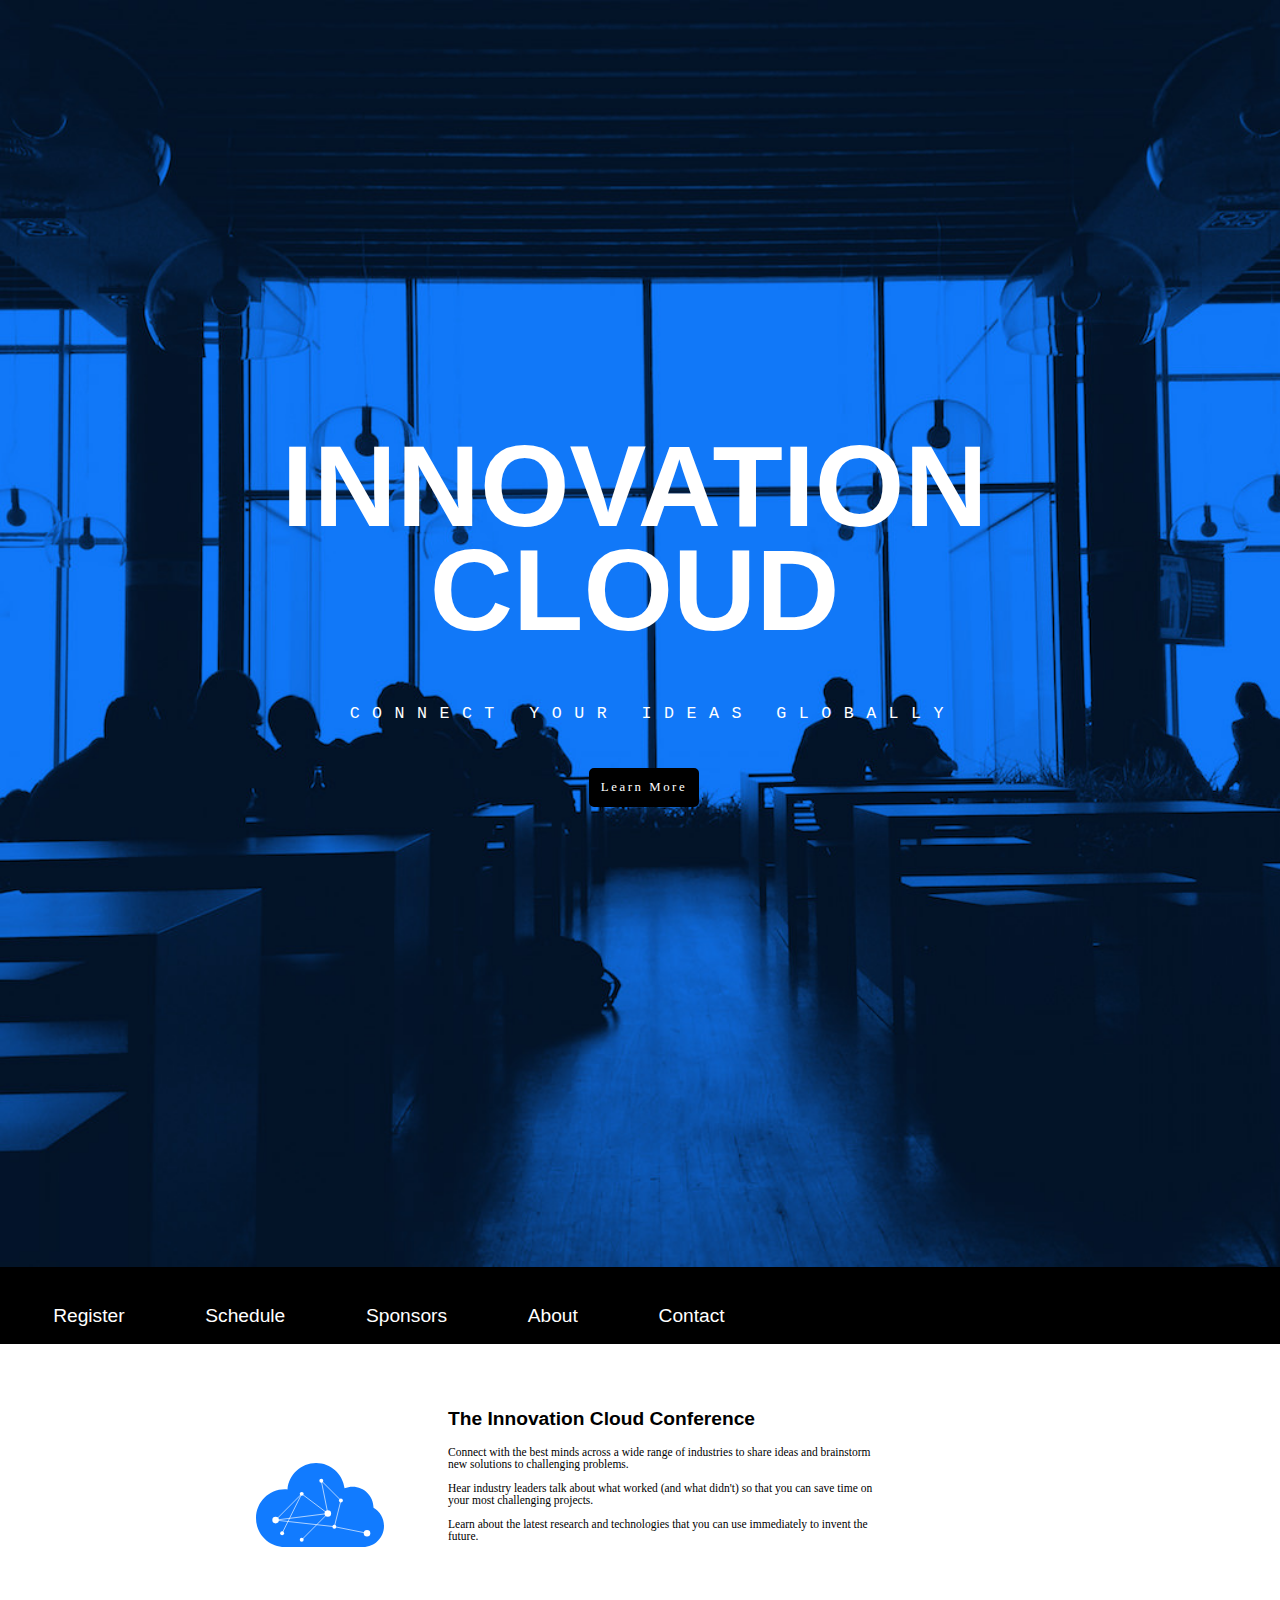
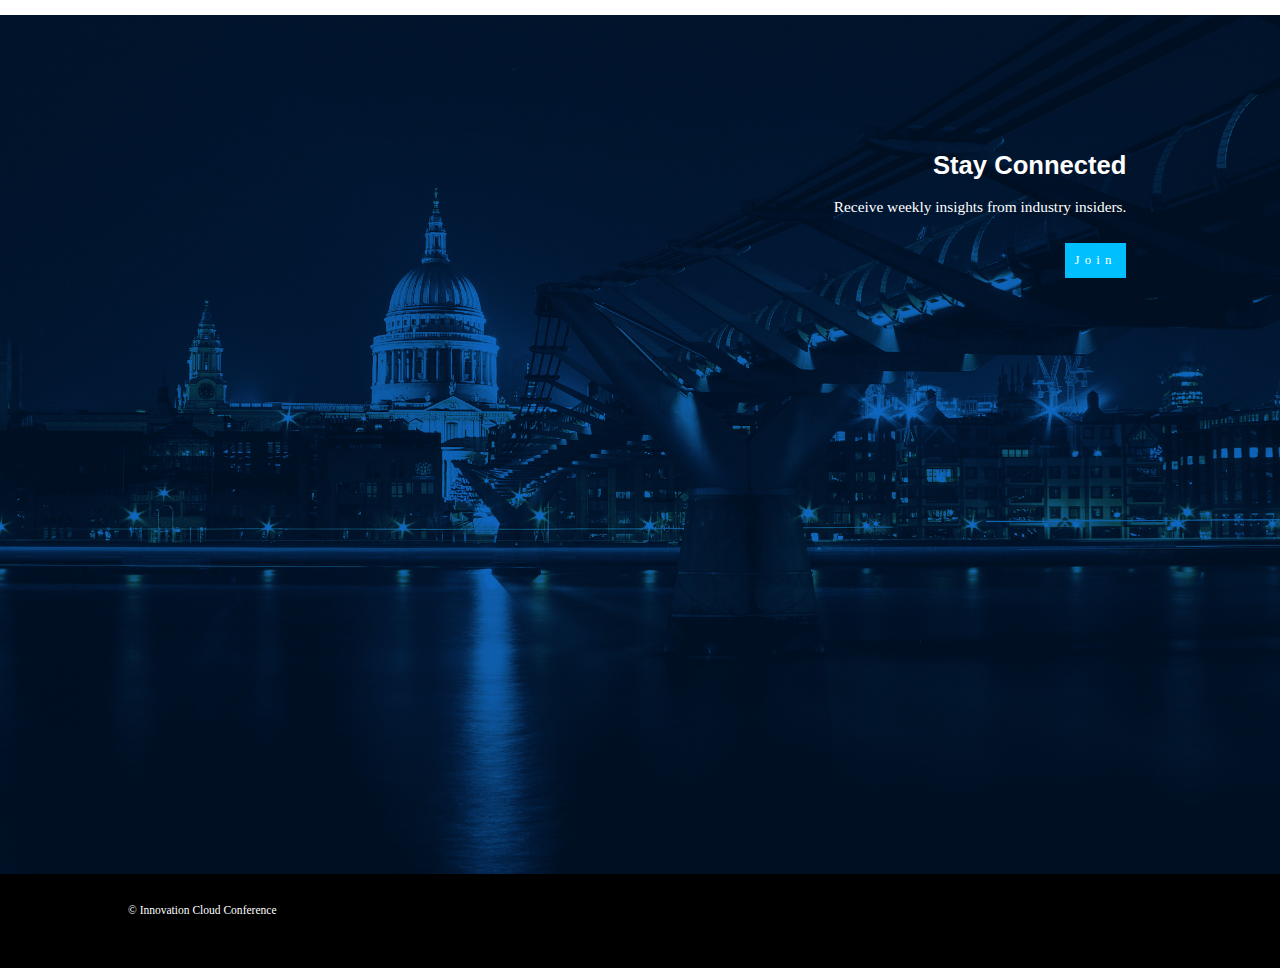
<file: Website/index.html>
<!DOCTYPE html>
<html>
  <head>
<link rel="stylesheet" type="text/css" href="style.css">
<style>
   * {
    margin: 0;
    padding: 0;
   }
  </style>
  </head>
  <body>
    <div class="header">
<img style="width:101vw" src="images/bg.jpg">
      <div class="container">
        <h1>INNOVATION<br> CLOUD</h1>
        <p>CONNECT YOUR IDEAS GLOBALLY</p>
        <a class="btn" href="#">Learn More</a>
      </div>
    </div>

    <div class="nav">
      <div class="menu">
        <ul>
          <li><a href="#">Register</a></li>
          <li><a href="#">Schedule</a></li>
          <li><a href="#">Sponsors</a></li>
          <li><a href="#">About</a></li>
          <li><a href="#">Contact</a></li>
        </ul>
      </div>
    </div>

    <div class="main">
      <img style="width:10vw" src="images/cloud.svg">
      <div class="container">
        <h2>The Innovation Cloud Conference</h2>
        <p>Connect with the best minds across a wide range of industries to share ideas and brainstorm <br>new solutions to challenging problems.<br><br>
        Hear industry leaders talk about what worked (and what didn't) so that you can save time on<br> your most challenging projects.<br><br>
        Learn about the latest research and technologies that you can use immediately to invent the <br>future.</p>
      </div>
    </div>

    <div class="jumbotron">
      <img style="width:101vw" src="images/jumbotron_bg.jpg">
      <div class="container">
        <h2>Stay Connected</h2>
        <p>Receive weekly insights from industry insiders.</p>
        <a class="btn" href="#">Join</a>
      </div>
    </div>

    <footer>
        <p>&copy; Innovation Cloud Conference</p>
    </footer>

  </body>
</html>
</file>
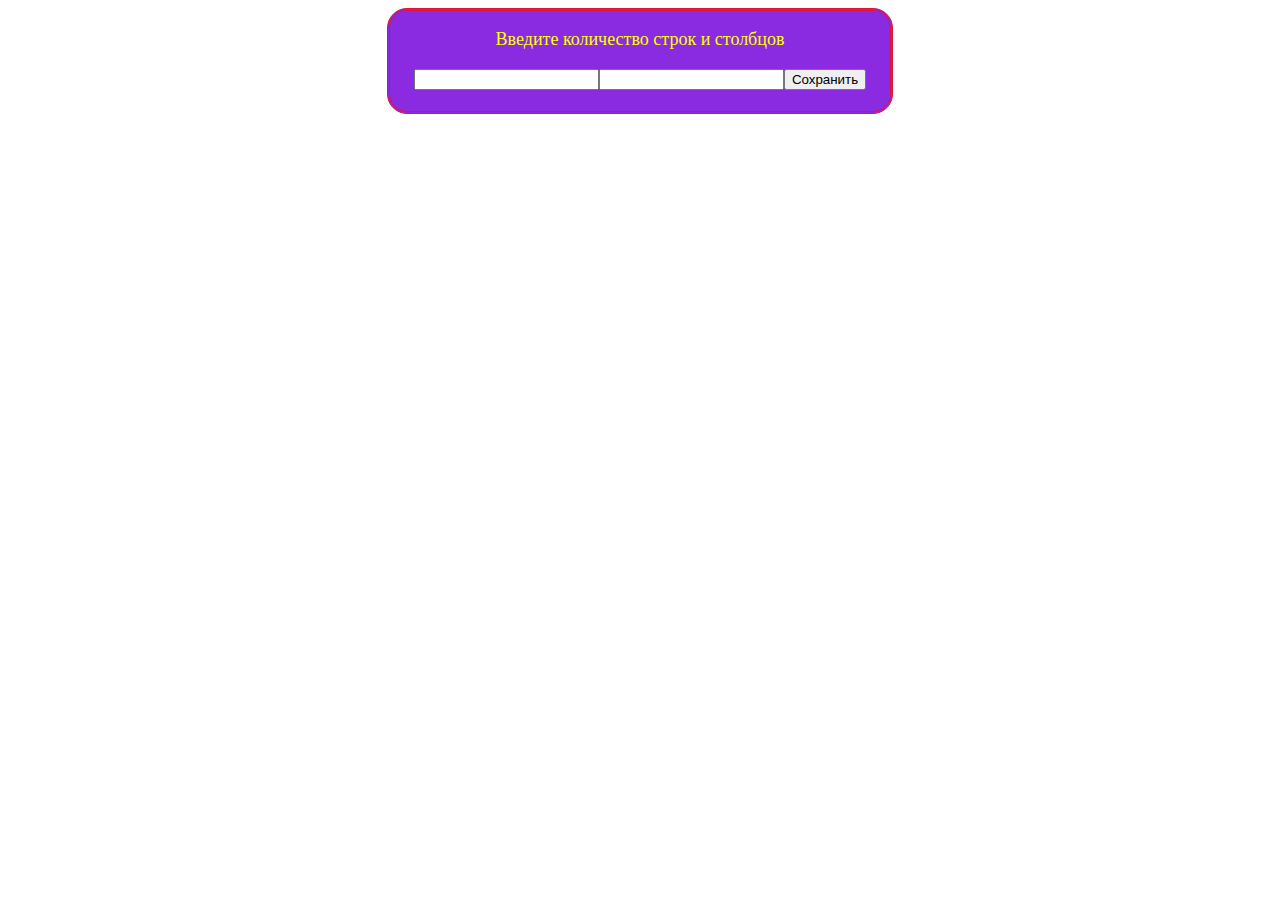
<file: itmo/JS2/index.html>
<!DOCTYPE html>
<html lang="en">
<head>
    <meta charset="UTF-8">
    <meta name="viewport" content="width=device-width, initial-scale=1.0">
    <title>Document</title>
    <link rel = "stylesheet" href = "style.css">
</head>
<body>
   <script src="script.js"></script> 
</body>
</html>
</file>
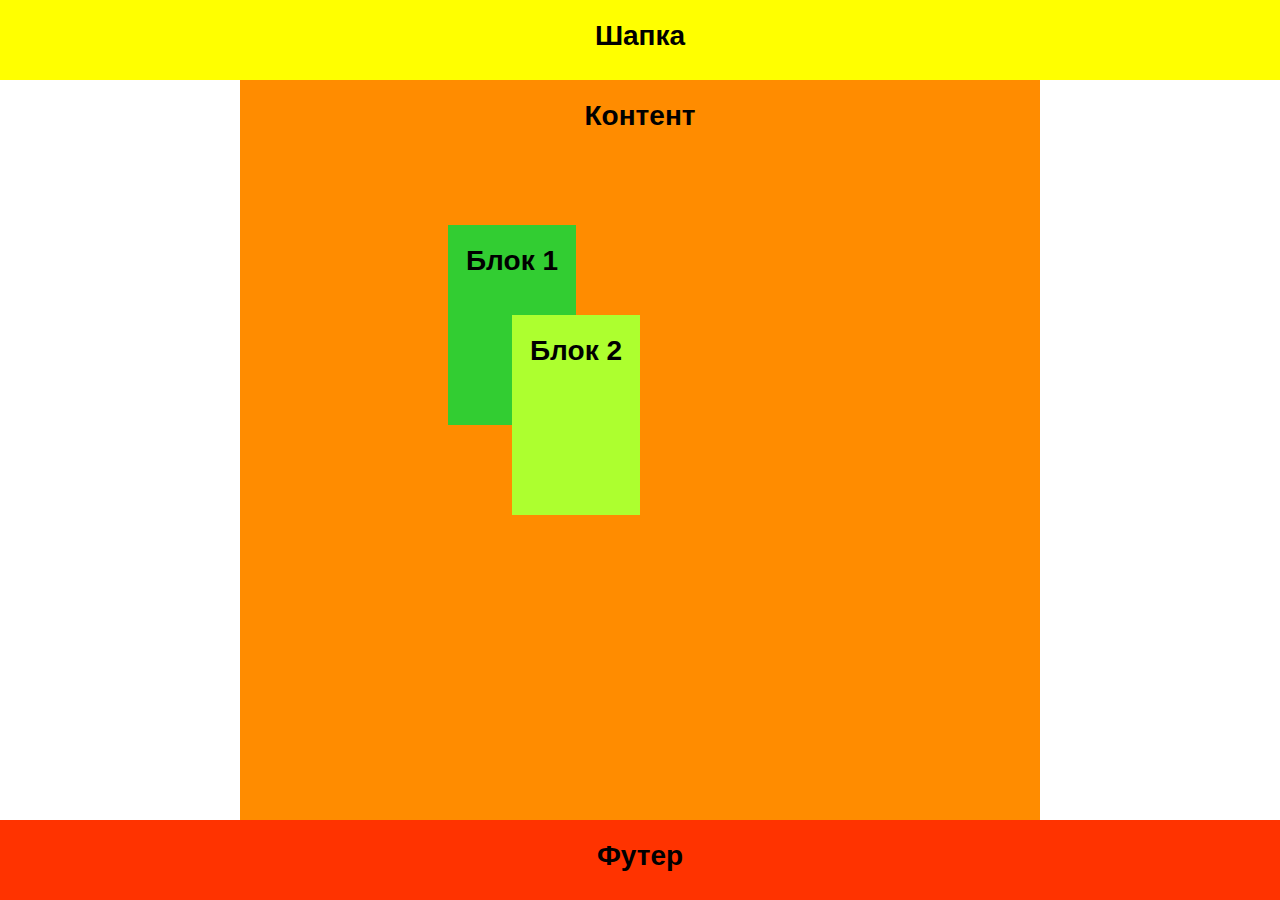
<file: site.html>
<!DOCTYPE html>
<html>
<head>
    <title>1 вариант Абрамов</title>
<link rel="stylesheet" type="text/css" href="style.css">
</head>
<body>

 <header>
  <h1>Шапка</h1>
 </header>
 <div class="content">
  <h1>Контент</h1>
   <div class="block1">
    <h1>Блок 1</h1>
   </div>

   <div class="block2">
    <h1>Блок 2</h1>
   </div>

 </div>

 <footer>
  <h1>Футер</h1>
 </footer>

</body>
</html>
</file>
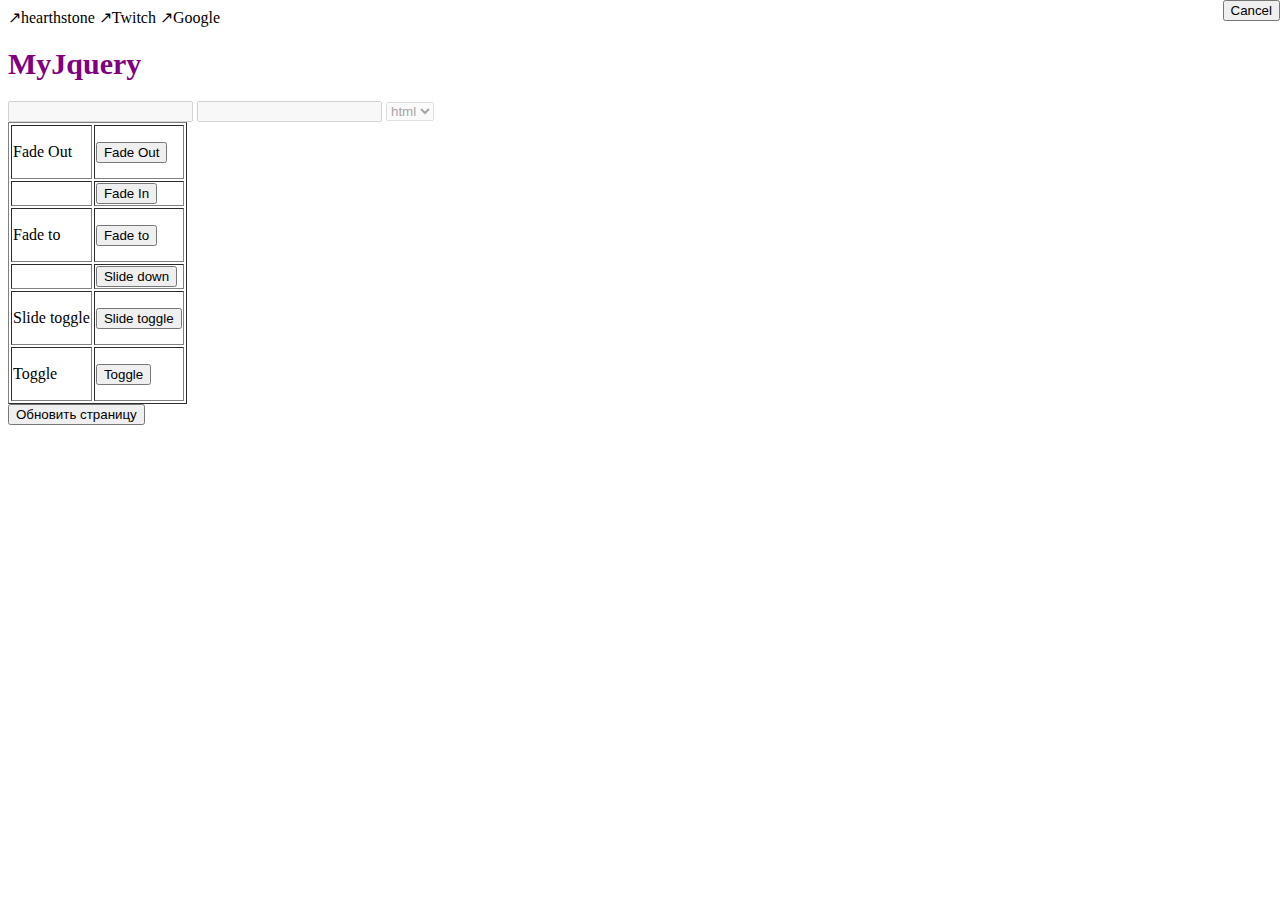
<file: itmo/JQ/jquery.html>
<!DOCTYPE html>
<html>
<head>
    <meta charset="utf-8">
    <title>jquery_abramov</title>
    <style>
        #cancel {
            position: absolute;
            top: 0;
            right: 0;
        }
    </style>
    <script src="https://ajax.googleapis.com/ajax/libs/jquery/2.2.0/jquery.min.js"></script>
    
</head>
<body>

<a class="anchor" id="first" href="https://playhearthstone.com/ru-ru/">hearthstone</a>
<a class="anchor" href="https://www.twitch.tv/">Twitch</a>
<a class="anchor" href="http://www.google.com/">Google</a>

<h1 class="paragraph">MyJquery</h1>
<form>
    <input type="text" name="name">
    <input type="text" name="surname">
    <select>
        <option>html</option>
        <option>css</option>
    </select>
</form>

<table border="1">
    <tr>
        <td>
            <p>Fade Out</p>
        </td>
        <td>
            <button id="fadeOut">Fade Out</button>
        </td>
    </tr>
    <tr>
        <td>
            <p style="display: none;">Fade In</p>
        </td>
        <td>
            <button id="fadeIn">Fade In</button>
        </td>
    </tr>
    <tr>
        <td>
            <p>Fade to</p>
        </td>
        <td>
            <button id="fadeTo">Fade to</button>
        </td>
    </tr>
    <tr>
        <td>
            <p style="display: none;">Slide down</p>
        </td>
        <td>
            <button id="slideDown">Slide down</button>
        </td>
    </tr>
    <tr>
        <td>
            <p>Slide toggle</p>
        </td>
        <td>
            <button id="slideToggle">Slide toggle</button>
        </td>
    </tr>
    <tr>
        <td>
            <p>Toggle</p>
        </td>
        <td>
            <button id="toggle">Toggle</button>
        </td>
    </tr>
</table>

<button id="ajax">Обновить страницу</button>
<script type="text/javascript" src="jquery.js"></script>

</body>
</html>
</file>
<file: Website/style.css>
.header h1{
	position:absolute;
	top: 34vw;
	left: 22vw;
	text-align:center;
	color: white;
	font-family: 'fantasy', sans-serif; 
	font-size: 9vw;
	line-height: 90%;
	margin: 0;
}
.header p{
	position:absolute;
	top: 55vw;
	left: 1vw;
	margin:0;
	width:100vw;
	text-align:center;
	color: white;
	letter-spacing: 0.75em;
	font-family: 'Andale Mono', monospace;
	font-size: 1.3vw;
}
.header a{
	text-align:center;
	color: white;
	font-family: 'fantasy', sans-serif;
	position: absolute;
	top: 60vw;
	left: 46vw;
	border: 1vw double black; 
	border-radius: 5px;
	background: #000;
	font-family: 'Times New Roman', Times, serif; 
	font-size: 1vw;
	letter-spacing: 0.2em;
	text-decoration: none;
}
.nav .menu {
	display: inline-block;
	width: 101vw;
	height: 6vw;
	background-color: black;
	position: absolute;
	top: 99vw;
}
.nav li {
	color: white;
	list-style-type: none;
	float: left;
	font-size: 1.5vw;
	margin-left: 2vw;
	padding: 0.59vw;
}
.nav li:hover {
	background: dodgerblue;
}

.menu a {
	text-decoration: none;
	font-family: sans-serif;
	color: white;
	display: inline-block;
	padding: 30px 20px;
}
.main {
	margin-top:13vw;
	padding-left: 20vw;
	padding-bottom: 5vw;
}
.main h2{
	position:absolute;
	top: 110vw;
	left: 35vw;
	font-family: 'fantasy', sans-serif; 
	font-size: 1.5vw;
}
.main p{
	position:absolute;
	top: 113vw;
	left: 35vw;
	font-family: serif; 
	font-size: 0.9vw;
}
.jumbotron h2{
	position:absolute;
	top:137vw;
	right: 12vw;
	color: white;
	font-family: 'fantasy', sans-serif; 
	font-size: 2vw;
	line-height: 90%;
	margin: 0;
}
.jumbotron p{
	position:absolute;
	top: 140.5vw;
	right: 12vw;
	color: white;
	font-family: 'Times New Roman', Times, serif;
	font-size: 1.2vw;
}
.jumbotron a{
	text-align:center;
	color: white;
	font-family: 'fantasy', sans-serif;
	position: absolute;
	top: 144vw;
	right: 12vw;
	border: 0.8vw double #00BFFF; 
	background: #00BFFF;
	font-family: 'Times New Roman', Times, serif; 
	font-size: 1vw;
	letter-spacing: 0.4em;
	text-decoration: none;
}
footer{
	margin-top: -1vw;
	padding-top:3vw;
	padding-left:10vw;
	color:white;
	background: black;
	width: 91vw;
	height:5vw;
	font-family: 'Times New Roman', Times, serif; 
	font-size: 0.9vw;
}
</file>
<file: itmo/JS2/style.css>
.newform {
    background-color: blueviolet;
    border: crimson;
    border-style: double;
    border-radius: 20px;
    height: 100px;
    width: 500px;
    margin: auto;
    text-align: center;
    color: yellow;
    font-size: large;
    font-family: Snell Roundhand, cursive;
}

td {
    border: 1px solid rgb(82, 12, 12);
    width: 80px;
    height: 80px;
}
tr{
    width: 110px;
    height: 110px;
}
.functions>div {
    display: inline-block;
    border: 3px dashed rgba(19, 209, 136, 0.959);
    padding: 3px;
    background-color: rgb(63, 151, 173);
    font-family: Snell Roundhand, cursive;
    font-size: 15px;
}

.no_show {
display: none;
}
</file>
<file: style.css>
body {
     background: #fff;
     color: #000;
     font-family: Arial, sans-serif;
     font-size: 14px;
     margin: 0; }

h1{
     margin:0;
     padding-top: 20px;
  }

header {
     text-align: center;
     background: yellow;
     width: 100%;
     height: 80px;}

footer {
     text-align: center;
     background: #FF3300;
     width: 100%;
     height: 80px}

.content {
     margin:auto;
     text-align: center;
     background: #FF8C00;
     width: 800px;
     min-height: calc(100vh - 160px);}

.block1 {
        background: #32CD32;
	position:absolute;
	left: 35%;
	top: 25%;
	width: 10%;
	height: 200px;}

.block2 {
        background: #ADFF2F;
	position:absolute;
        left: 40%;
	top: 35%;
	width: 10%;
	height: 200px;}
</file>
